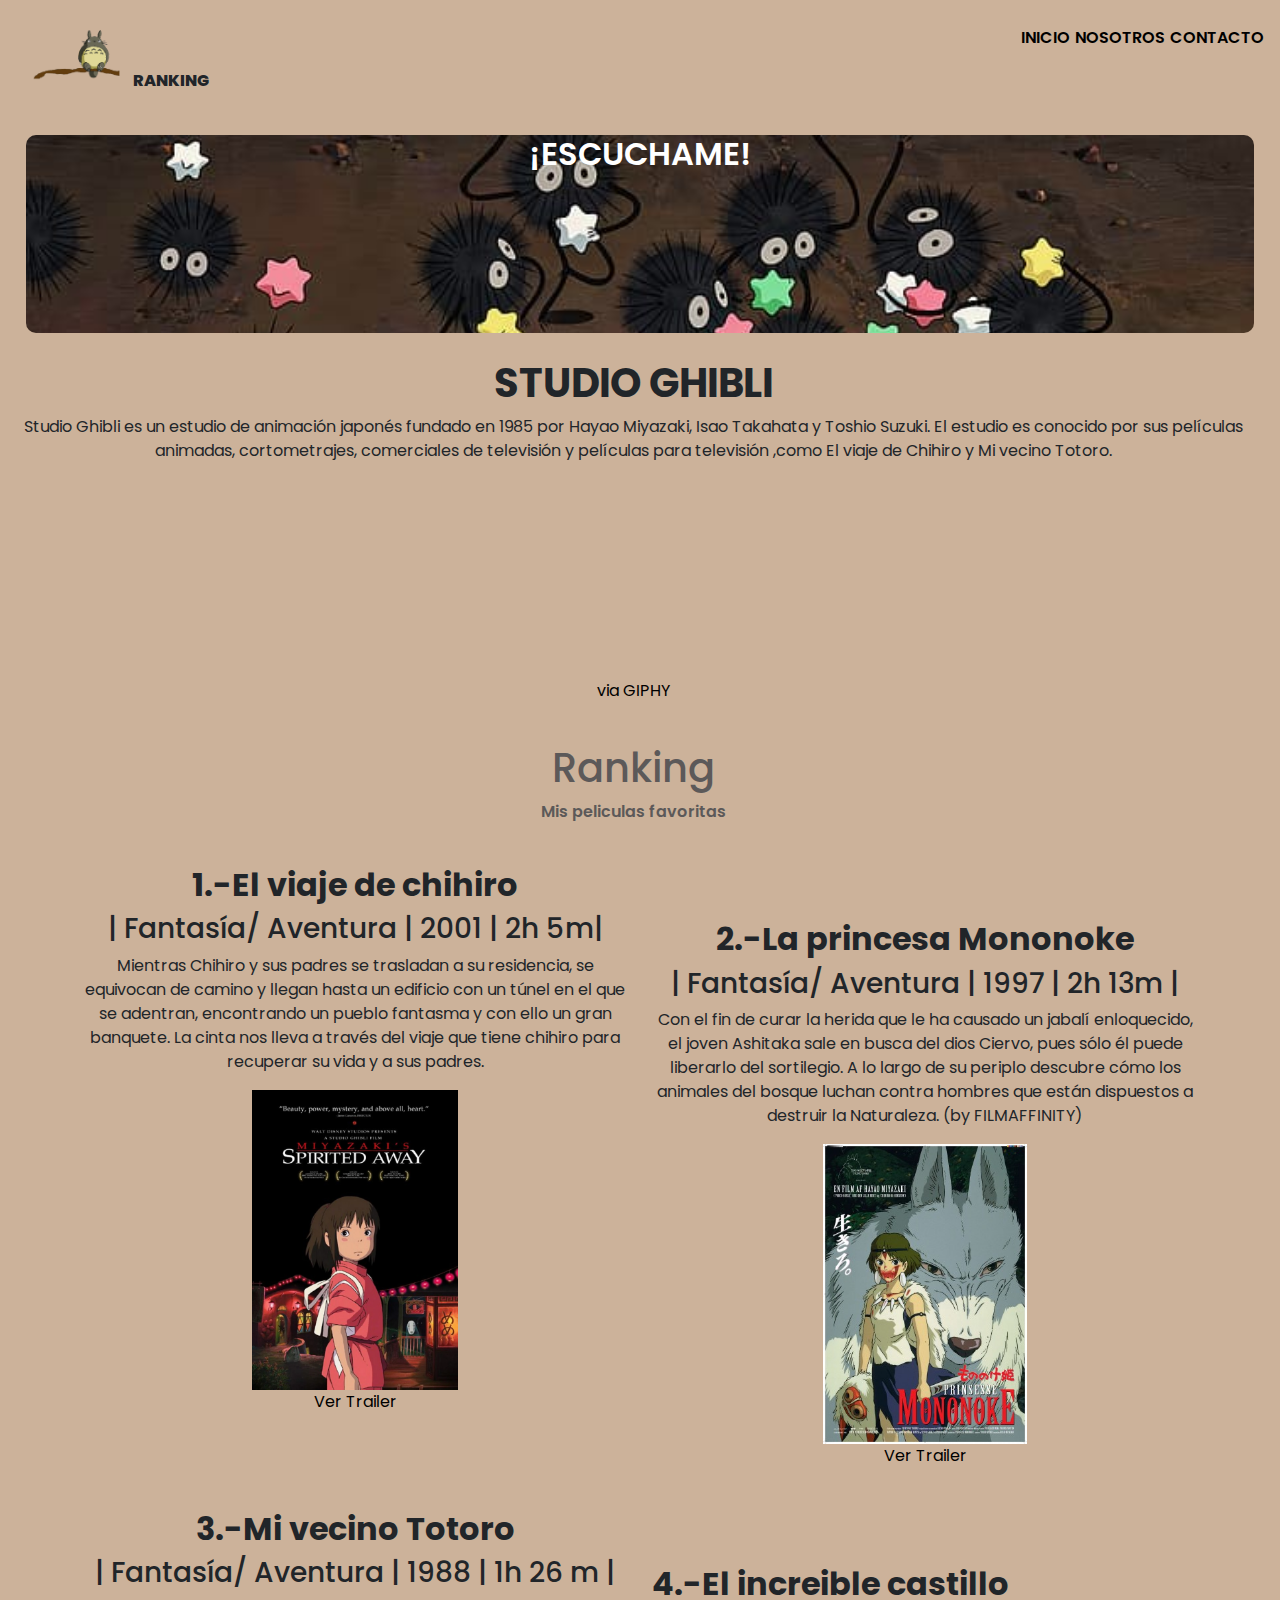
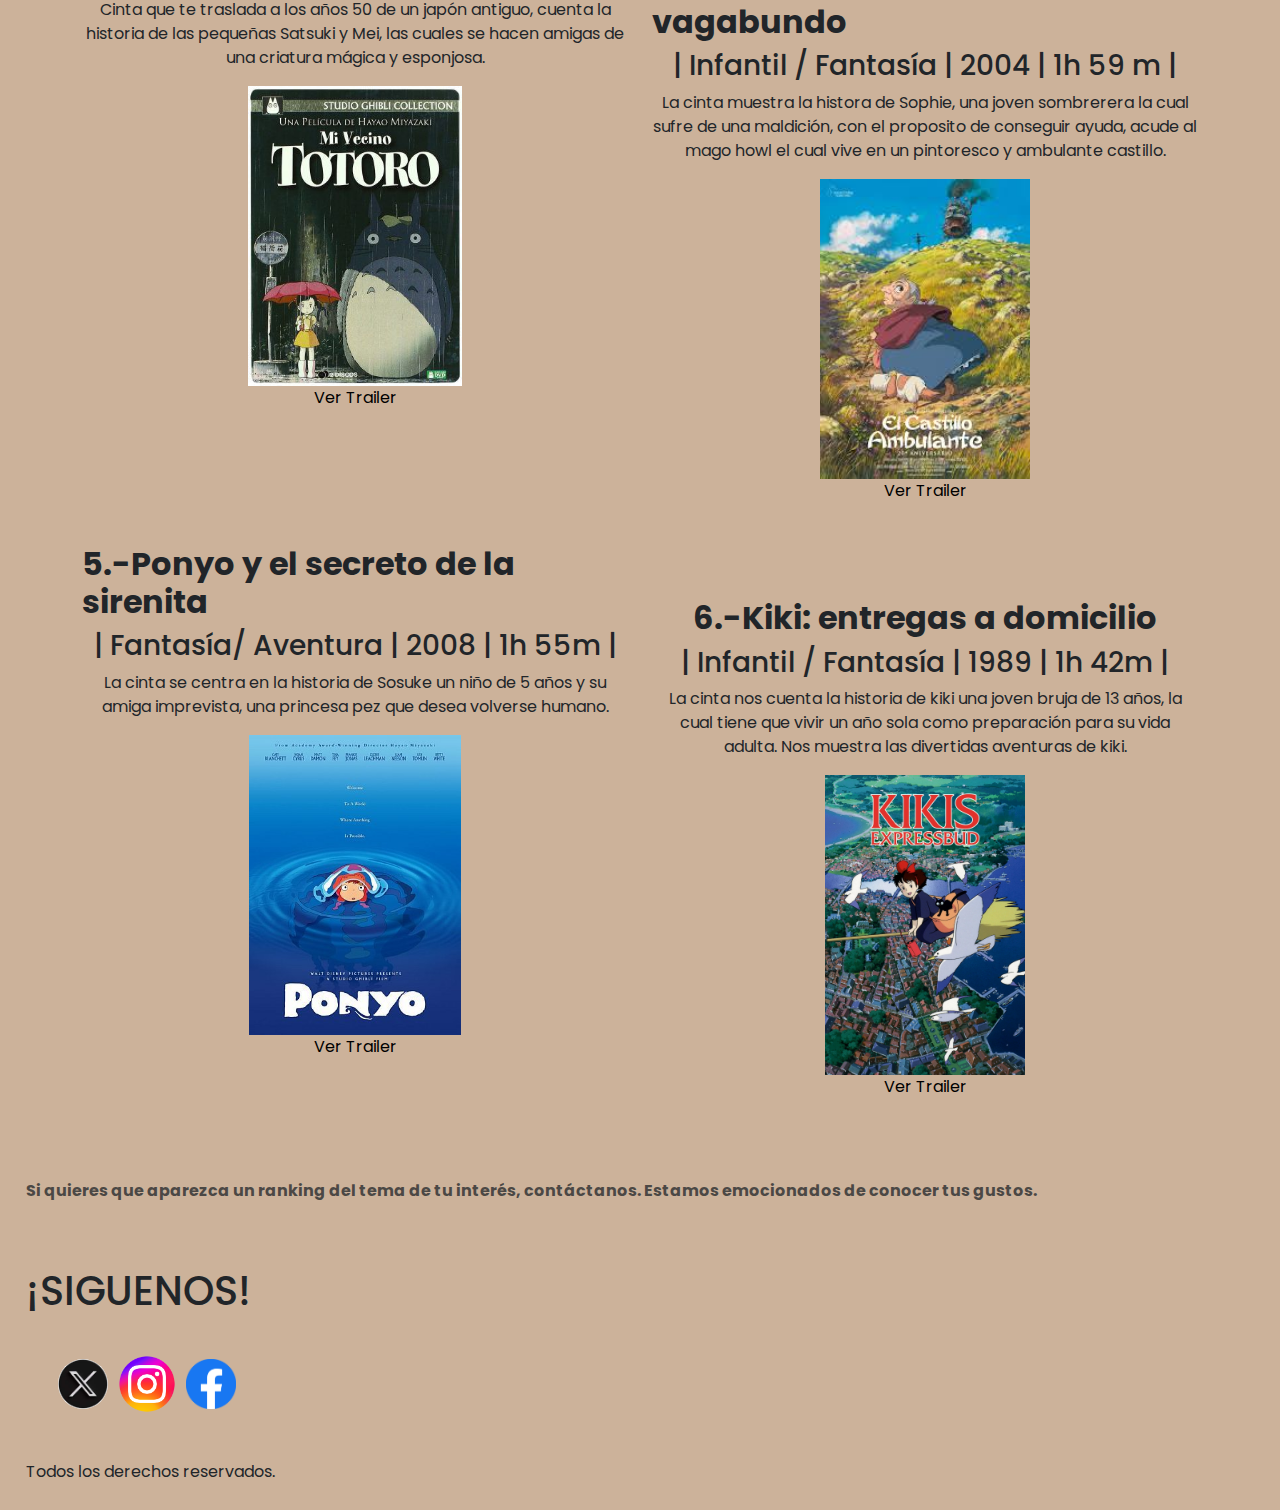
<file: index.html>
<!DOCTYPE html>
<html lang="en">

<head>
    <meta charset="UTF-8">
    <meta name="viewport" content="width=device-width, initial-scale=1.0">
    <title>Studio Ghibli</title>
    <link href="https://cdn.jsdelivr.net/npm/bootstrap@5.3.3/dist/css/bootstrap.min.css" rel="stylesheet"
        integrity="sha384-QWTKZyjpPEjISv5WaRU9OFeRpok6YctnYmDr5pNlyT2bRjXh0JMhjY6hW+ALEwIH" crossorigin="anonymous">
    <link rel="stylesheet" href="Style.css">
</head>

<body>
    <header>
        <div class="logo-content">
            <img src="Imagenes/1-logo.png" alt="logo" class="logo" width="100px">
            <p>RANKING</p>
        </div>

        <nav>
            <ul>
                <li><a href="index.html">INICIO</a></li>
                <li><a href="aboutus.html">NOSOTROS</a></li>
                <li><a href="#">CONTACTO</a></li>
            </ul>
        </nav>
    </header>

    <section class="spoti-content">
        <div class="spoti-txt">
            <h2>¡ESCUCHAME!</h2>
        </div>
        <iframe class="spoti-iframe" style="border-radius:12px"
            src="https://open.spotify.com/embed/track/3gFQOMoUwlR6aUZj81gCzu?utm_source=generator&theme=0" width="100%"
            height="152" frameBorder="0" allowfullscreen=""
            allow="autoplay; clipboard-write; encrypted-media; fullscreen; picture-in-picture" loading="lazy">
        </iframe>
    </section>

    <section class="sdescrip-content">
        <div class="sdescrip-h1">
            <h1><strong>STUDIO GHIBLI</strong></h1>
        </div>

        <div class="sdescrip-p">
            <p>Studio Ghibli es un estudio de animación japonés fundado en 1985 por Hayao Miyazaki, Isao Takahata y
                Toshio Suzuki.
                El estudio es conocido por sus películas animadas, cortometrajes, comerciales de televisión y películas
                para televisión
                ,como El viaje de Chihiro y Mi vecino Totoro.
            </p>
        </div>
        <div class="giphy-1">
            <iframe class="giphy-embed" src="https://giphy.com/embed/qhuFHjIDMYrfO" width="480" height="200"
                frameBorder="0" allowFullScreen></iframe>
            <p><a href="https://giphy.com/gifs/studio-ghibli-my-neighbor-totoro-qhuFHjIDMYrfO">via GIPHY</a></p>
        </div>
    </section>

    <div class="ranking-txt">
        <h1>Ranking </h1>
        <p>Mis peliculas favoritas</p>
    </div>
    <div class="contenedor-1">
        <section class="container">
            <div class="row">
                <div class="col-md-6">
                    <div class="peli-1">
                        <h2> <strong>1.-El viaje de chihiro</strong></h2>
                        <h3>| Fantasía/ Aventura | 2001 | 2h 5m|</h3>
                        <p>Mientras Chihiro y sus padres se trasladan a su residencia, se equivocan de camino y llegan
                            hasta
                            un
                            edificio con un túnel en el que se adentran, encontrando un pueblo fantasma y con ello un
                            gran
                            banquete.
                            La cinta nos lleva a través del viaje que tiene chihiro para recuperar su vida y a sus
                            padres.
                        </p>
                        <img src="Imagenes/Chihiro.webp" alt="chihiro" height="250px">
                        <p class="trailer-1"><a href="https://youtu.be/ByXuk9QqQkk?si=DeqUsdBNKLmElRl2">Ver Trailer</a>
                        </p>
                    </div>
                </div>
                <div class="col-md-6">
                    <div class="peli-2">
                        <h2><strong>2.-La princesa Mononoke</strong> </h2>
                        <h3>| Fantasía/ Aventura | 1997 | 2h 13m |</h3>
                        <p>Con el fin de curar la herida que le ha causado un jabalí enloquecido, el joven Ashitaka sale
                            en
                            busca del dios Ciervo, pues sólo él puede liberarlo del sortilegio.
                            A lo largo de su periplo descubre cómo los animales del bosque luchan contra hombres que
                            están
                            dispuestos a destruir la Naturaleza. (by FILMAFFINITY)
                        </p>
                        <img src="Imagenes/mononoke.jpeg" alt="mononoke">
                        <p class="trailer-2"><a href="https://youtu.be/4OiMOHRDs14?si=X9jtcM1gih9U-yk9">Ver Trailer</a>
                        </p>
                    </div>
                </div>
            </div>
        </section>
    </div>

    <div class="contenedor-2">
        <section class="container">
            <div class="row">
                <div class="col-md-6">
                    <div class="peli-3">
                        <h2> <strong>3.-Mi vecino Totoro</strong></h2>
                        <h3>| Fantasía/ Aventura | 1988 | 1h 26 m |</h3>
                        <p>Cinta que te traslada a los años 50 de un japón antiguo, cuenta la historia de las pequeñas
                            Satsuki y Mei, las cuales se hacen amigas de una criatura mágica y esponjosa.
                        </p>
                        <img src="Imagenes/pelitotoro.jpg" alt="totoro">
                        <p class="trailer-3"><a href="https://youtu.be/BjeBG8Xrci8?si=lp64ec2zGeA20GHq">Ver Trailer</a>
                        </p>
                    </div>
                </div>
                <div class="col-md-6">
                    <div class="peli-4">
                        <h2> <strong>4.-El increible castillo vagabundo</strong></h2>
                        <h3>| Infantil / Fantasía | 2004 | 1h 59 m |</h3>
                        <p>La cinta muestra la histora de Sophie, una joven sombrerera la cual sufre de una maldición,
                            con el proposito de conseguir ayuda, acude al mago howl el cual vive en un pintoresco y
                            ambulante castillo.
                        </p>
                        <img src="Imagenes/C.ambulante.jpg" alt="castillo ambulante">
                        <p class="trailer-4"><a href="https://youtu.be/TioZt2aBZVE?si=p6jx69ohIMKZeAAS">Ver Trailer</a>
                        </p>
                    </div>
                </div>
            </div>
        </section>
    </div>

    <div class="contenedor-3">
        <section class="container">
            <div class="row">
                <div class="col-md-6">
                    <div class="peli-5">
                        <h2><strong>5.-Ponyo y el secreto de la sirenita</strong></h2>
                        <h3>| Fantasía/ Aventura | 2008 | 1h 55m |</h3>
                        <p>La cinta se centra en la historia de Sosuke un niño de 5 años y su amiga imprevista,
                            una princesa pez que desea volverse humano.
                        </p>
                        <img src="Imagenes/Ponyo.jpg" alt="ponyo">
                        <p class="trailer-5"><a href="https://youtu.be/4YpxyQit8fk?si=ECCCw91tbIbyNjUS">Ver Trailer</a>
                        </p>
                    </div>
                </div>
                <div class="col-md-6">
                    <div class="peli-6">
                        <h2><strong>6.-Kiki: entregas a domicilio</strong></h2>
                        <h3>| Infantil / Fantasía | 1989 | 1h 42m | </h3>
                        <p>La cinta nos cuenta la historia de kiki una joven bruja de 13 años,
                            la cual tiene que vivir un año sola como preparación para su vida adulta.
                            Nos muestra las divertidas aventuras de kiki.
                        </p>
                        <img src="Imagenes/kiki.jpg" alt="kiki">
                        <p class="trailer-6"><a href="https://youtu.be/-ngGOEOQcOU?si=MA__oQC-iv48Jc62">Ver Trailer</a>
                        </p>
                    </div>
                </div>
            </div>
        </section>
    </div>
    <div class="recep-txt text-muted">
        <p><strong>Si quieres que aparezca un ranking del tema de tu interés, contáctanos. Estamos emocionados de
                conocer tus gustos.</strong></p>
    </div>

    <div class="red-txt">
        <h1>¡SIGUENOS!</h1>
    </div>
    <div class="red-s">
        <ul>
            <a href="https://x.com/GhibliUSA"><img class="logo-x" src="Imagenes/logo-x.jfif" alt="logo x"></a>
            <a href="https://www.instagram.com/ghibliusa/"><img class="logo-instagram"
                    src="Imagenes/logo-instagram.webp" alt="logo instagram"></a>
            <a href="https://www.facebook.com/GhibliUSA/"><img class="logo-facebook" src="Imagenes/logo-facebook.png"
                    alt="logo logo-facebook"></a>
        </ul>
    </div>
    <footer>
        <p> Todos los derechos reservados.</p>
    </footer>
</body>

</html>
</file>
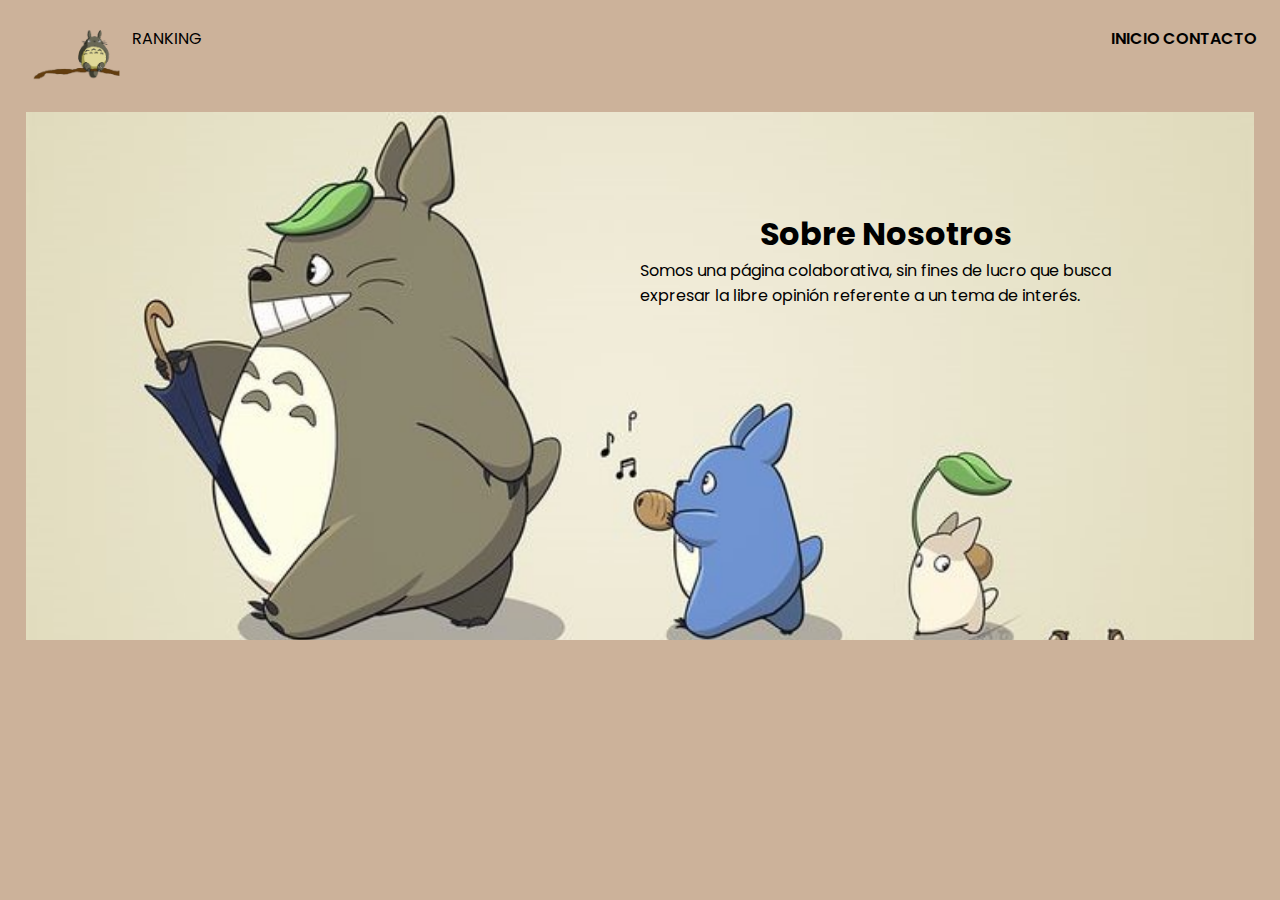
<file: aboutus.html>
<!DOCTYPE html>
<html lang="en">
<head>
    <meta charset="UTF-8">
    <meta name="viewport" content="width=device-width, initial-scale=1.0">
    <title>nosotros</title>
    <link rel="stylesheet" href="Style.css">
</head>
<body>
    <header>
        <div class="logo-content2">
            <img src="Imagenes/1-logo.png" class="logo" alt="logo" width="100px">
            <p>RANKING</p>
        </div>

        <div>
            <nav>
                <ul>
                    <li><a href="index.html">INICIO</a></li>
                    <li><a href="">CONTACTO</a></li>
                </ul>
            </nav>
        </div>
    </header>

    <div class="nosotros-container">
        <h1>Sobre Nosotros</h1>
        <p>Somos una página colaborativa, sin fines de lucro
            que busca expresar la libre opinión referente a un tema
            de interés.
        </p>
    </div>
</body>
</html>
</file>
<file: Style.css>
@import url('https://fonts.googleapis.com/css2?family=Poppins:ital,wght@0,100;0,200;0,300;0,400;0,500;0,600;0,700;0,800;0,900;1,100;1,200;1,300;1,400;1,500;1,600;1,700;1,800;1,900&display=swap');

* {
    margin: 0%;
    padding: 0%;
}



body {
    font-family: "Poppins", sans-serif;
    background-color: #ccb29a;
}

header {
    margin: 2% 2% 2%;
    display: flex;
    justify-content: space-between;
}

.logo-content {
    display: flex;
    align-items: baseline;
    font-weight: 800;
}

.logo {
    margin-right: 4%;
}

nav {
    display: flex;
}

nav ul {
    display: flex;
}

nav ul li {
    list-style: none;
    margin-right: 2%;
    font-weight: 600;
}

header a {
    color: black;
}

a {
    text-decoration: none;
}

nav a:hover {
    color: white;
}

@media(max-width:767px) {

    header {
        display: flex;
        flex-direction: column;
        align-items: center;
    }

    .logo-content {
        display: flex;
        flex-direction: row;
        align-items: center;
        font-weight: 800;
    }

    .logo {
        padding-right: 3%;
    }

    nav {
        margin-top: 3%;
    }

    header ul {
        display: flex;
        flex-direction: column;
        list-style: none;
    }

    header ul li {
        font-weight: 600;
    }

    header a {
        color: black;
    }
}

.spoti-content {
    margin: 2% 2% 2%;
    background-image: url(Imagenes/S-back\ 2.jpg);
    background-position: center top;
    background-repeat: no-repeat;
    background-size: cover;
    border-radius: 10px;
}

.spoti-content iframe {
    display: flex;
}

.spoti-txt {
    display: flex;
    justify-content: center;
}

.spoti-txt h2 {
    font-weight: 600;
    color: white;
}

.sdescrip-content {
    margin: 2% 2% 2% 1%;
    display: flex;
    flex-direction: column;
    text-align: center;
}

.ranking-txt {
    margin: 2% 2% 2% 1%;
    display: flex;
    flex-direction: column;
    align-items: center;
    font-weight: 600;
}

.ranking-txt h1 {
    color: rgb(92, 89, 89);
}

.ranking-txt p {
    color: rgb(92, 89, 89);
}

.giphy-1 {
    display: flex;
    flex-direction: column;
    align-items: center;
}

.giphy-1 p a {
    color: black;
}

.giphy-1 a:hover {
    color: white;
}

@media(max-width:767px) {
    .spoti-content {
        display: flex;
        flex-direction: column;
        align-items: center;
    }

    .spoti-txt {
        display: flex;
        justify-content: center;
    }

    .spoti-iframe {
        width: 90%;
    }

    .sdescrip-content {
        display: flex;
        flex-direction: column;
        text-align: center;
    }

    .sdescrip-h1 {
        display: flex;
        justify-content: center;
    }

    .sdescrip-content p {
        display: flex;
    }
}

.contenedor-1 {
    display: flex;
    margin-top: 2%;
    margin-left: 2%;
    margin-bottom: 2%;
    margin-right: 2%;
}

.peli-1 {
    display: flex;
    flex-direction: column;
    align-items: center;
}

.peli-1 p {
    text-align: center;
}

.peli-1 img {
    height: 300px;
}

.peli-1 a {
    text-decoration: none;
    color: black;
    font-weight: 400;
}

.peli-1 a:hover {
    color: white;
}

.peli-2 {
    display: flex;
    flex-direction: column;
    align-items: center;
    margin-top: 10%;
}

.peli-2 p {
    text-align: center;
}

.peli-2 img {
    height: 300px;
}

.peli-2 a {
    text-decoration: none;
    color: black;
    font-weight: 400;
}

.peli-2 a:hover {
    color: white;
}

.contenedor-2 {
    margin-top: 2%;
    margin-bottom: 2%;
    margin-left: 2%;
    margin-right: 2%;
}

.peli-3 {
    display: flex;
    flex-direction: column;
    align-items: center;
}

.peli-3 p {
    text-align: center;
}

.peli-3 img {
    height: 300px;
}

.peli-3 a {
    text-decoration: none;
    color: black;
    font-weight: 400;
}

.peli-3 a:hover {
    color: white;
}

.peli-4 {
    display: flex;
    flex-direction: column;
    align-items: center;
    margin-top: 10%;
}

.peli-4 p {
    text-align: center;
}

.peli-4 img {
    height: 300px;
}

.peli-4 a {
    text-decoration: none;
    color: black;
    font-weight: 400;
}

.peli-4 a:hover {
    color: white;
}

.contenedor-3 {
    margin-top: 2%;
    margin-bottom: 2%;
    margin-left: 2%;
    margin-right: 2%;
}

.peli-5 {
    display: flex;
    flex-direction: column;
    align-items: center;
}

.peli-5 p {
    text-align: center;
}

.peli-5 img {
    height: 300px;
}

.peli-5 a {
    text-decoration: none;
    color: black;
    font-weight: 400;
}

.peli-5 a:hover {
    color: white;
}

.peli-6 {
    display: flex;
    flex-direction: column;
    align-items: center;
    margin-top: 10%;
}

.peli-6 p {
    text-align: center;
}

.peli-6 img {
    height: 300px;
}

.peli-6 a {
    text-decoration: none;
    color: black;
    font-weight: 400;
}

.peli-6 a:hover {
    color: white;
}

.recep-txt{
    margin-top: 2%;
    margin-bottom: 2%;
    margin-left: 2%;
    margin-right: 2%;
    margin-top: 5%;
    margin-bottom: 0%;
}
.red-txt {
    margin-top: 5%;
    margin-left: 2%;
    margin-right: 2%;
    display: flex;
    justify-content: flex-start;
    font-weight: 600;
}

.red-s {
    margin-top: 2%;
    margin-bottom: 2%;
    margin-left: 2%;
    margin-right: 2%;
    display: flex;
    flex-direction: row;
    justify-content: flex-start;
}


.logo-x {
    height: 50px;
    border-radius: 50%;
}

.logo-instagram {
    height: 70px;
}

.logo-facebook {
    height: 50px;
}

footer {
    margin-top: 2%;
    margin-bottom: 2%;
    margin-left: 2%;
    margin-right: 2%;
}

@media(max-width:767px) {

    .peli-1 {
        display: flex;
        flex-direction: column;
        align-items: center;
    }

    .peli-1 p {
        text-align: center;
    }

    .peli-1 img {
        height: 300px;
    }

    .peli-2 {
        display: flex;
        flex-direction: column;
        align-items: center;
    }

    .peli-2 p {
        text-align: center;
    }

    .peli-2 img {
        height: 300px;
    }

    .peli-3 {
        display: flex;
        flex-direction: column;
        align-items: center;
    }

    .peli-3 p {
        text-align: center;
    }

    .peli-3 img {
        height: 300px;
    }

    .peli-4 {
        display: flex;
        flex-direction: column;
        align-items: center;
    }

    .peli-4 p {
        text-align: center;
    }

    .peli-4 img {
        height: 300px;
    }

    .peli-5 {
        display: flex;
        flex-direction: column;
        align-items: center;
    }

    .peli-5 p {
        text-align: center;
    }

    .peli-5 img {
        height: 300px;
    }

    .peli-6 {
        display: flex;
        flex-direction: column;
        align-items: center;
    }

    .peli-6 p {
        text-align: center;
    }

    .peli-6 img {
        height: 300px;
    }
}

/* Pagina About us */

.logo-content2 {
    display: flex;
    flex-direction: row;
}

.nosotros-container {
    display: flex;
    flex-direction: column;
    margin-top: 2%;
    margin-bottom: 2%;
    margin-left: 2%;
    margin-right: 2%;
    background-image: url(Imagenes/imagen-aboutus.jpg);
    background-size: cover;
    background-repeat: no-repeat;

}

.nosotros-container h1 {
    display: flex;
    justify-content: center;
    padding-left: 40%;
    margin-top: 8%;
}

.nosotros-container p {
    display: flex;
    justify-content: center;
    padding-left: 50%;
    padding-right: 10%;
    margin-bottom: 27%;
}

@media(max-width:767px) {

    .nosotros-container {
        display: flex;
        text-align: center;
background-image: url(Imagenes/fondo-aboutus.jpg);
    }

    .nosotros-container h1 {
        display: flex;
        justify-content: center;
        padding-left: 1%;
    }

    .nosotros-container p {
        display: flex;
        justify-content: center;
        padding-left: 10%;
        margin-bottom: 20%;
    }
}
</file>
